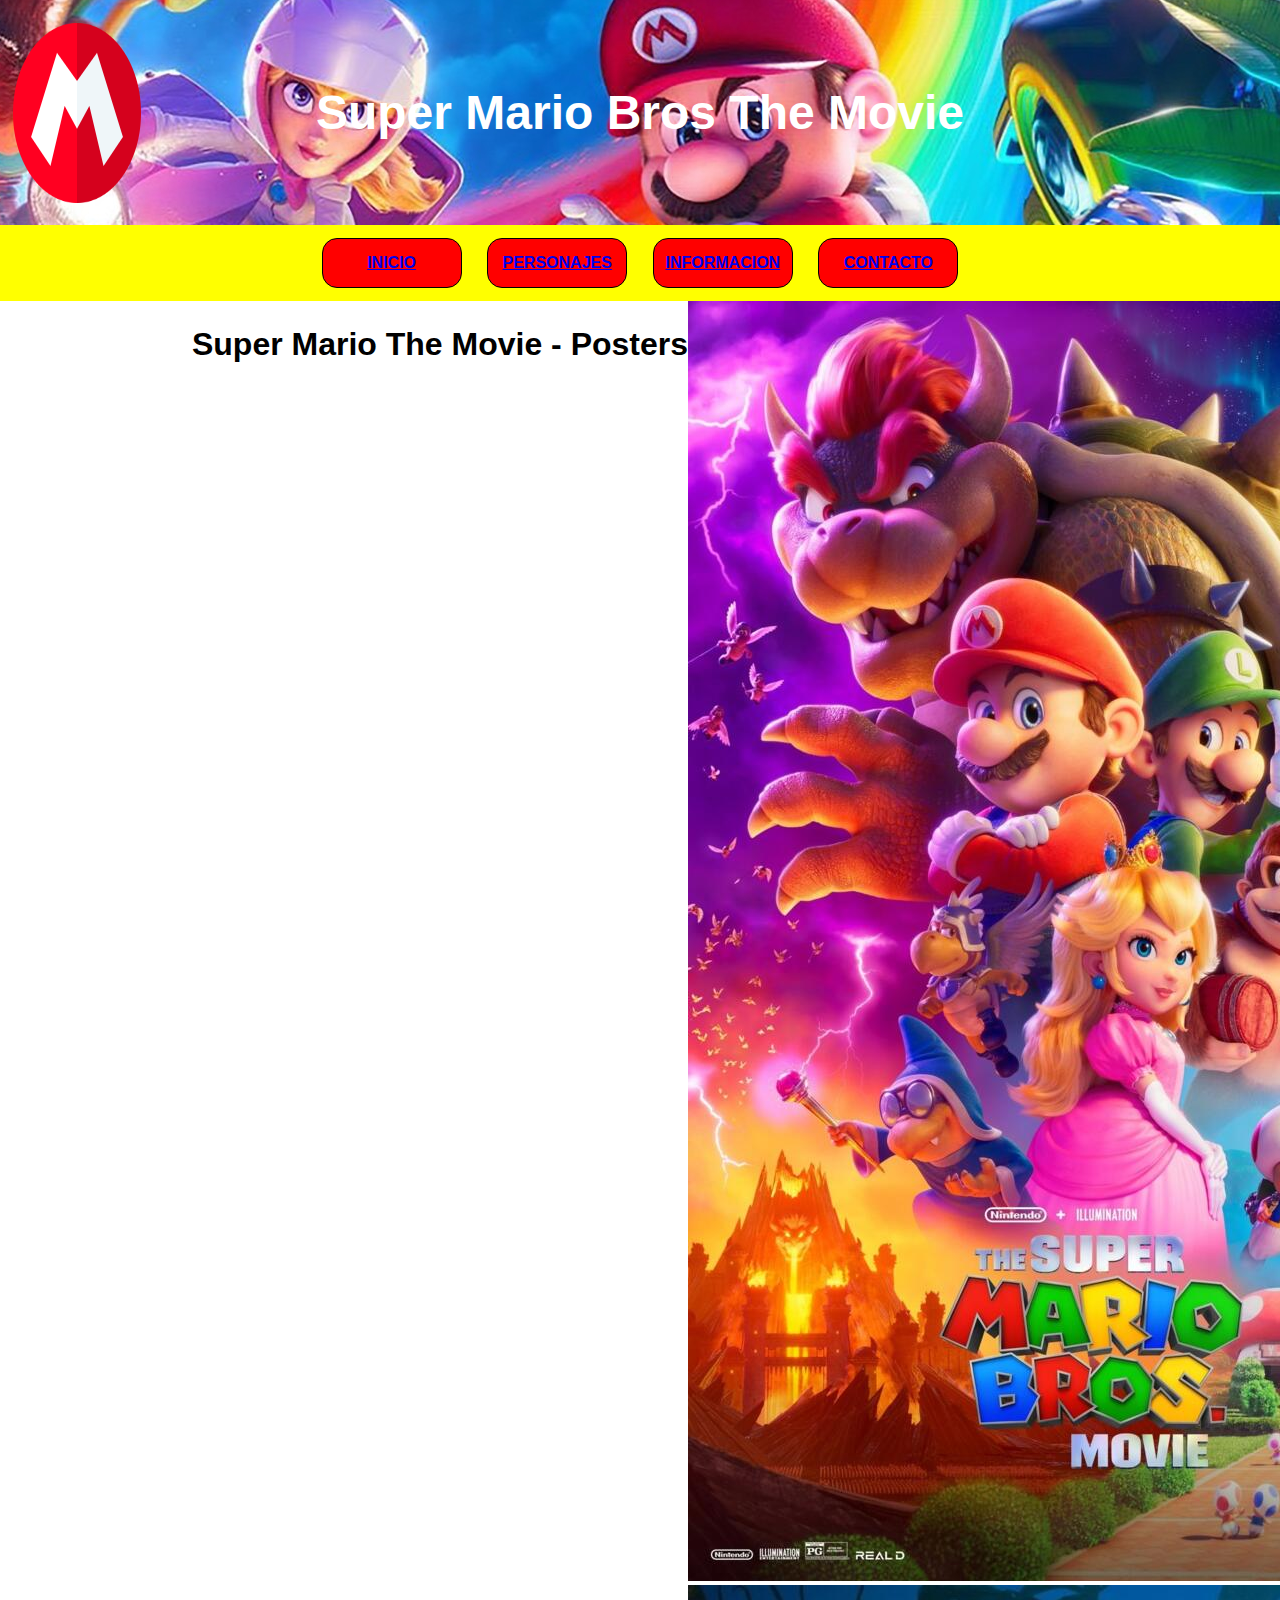
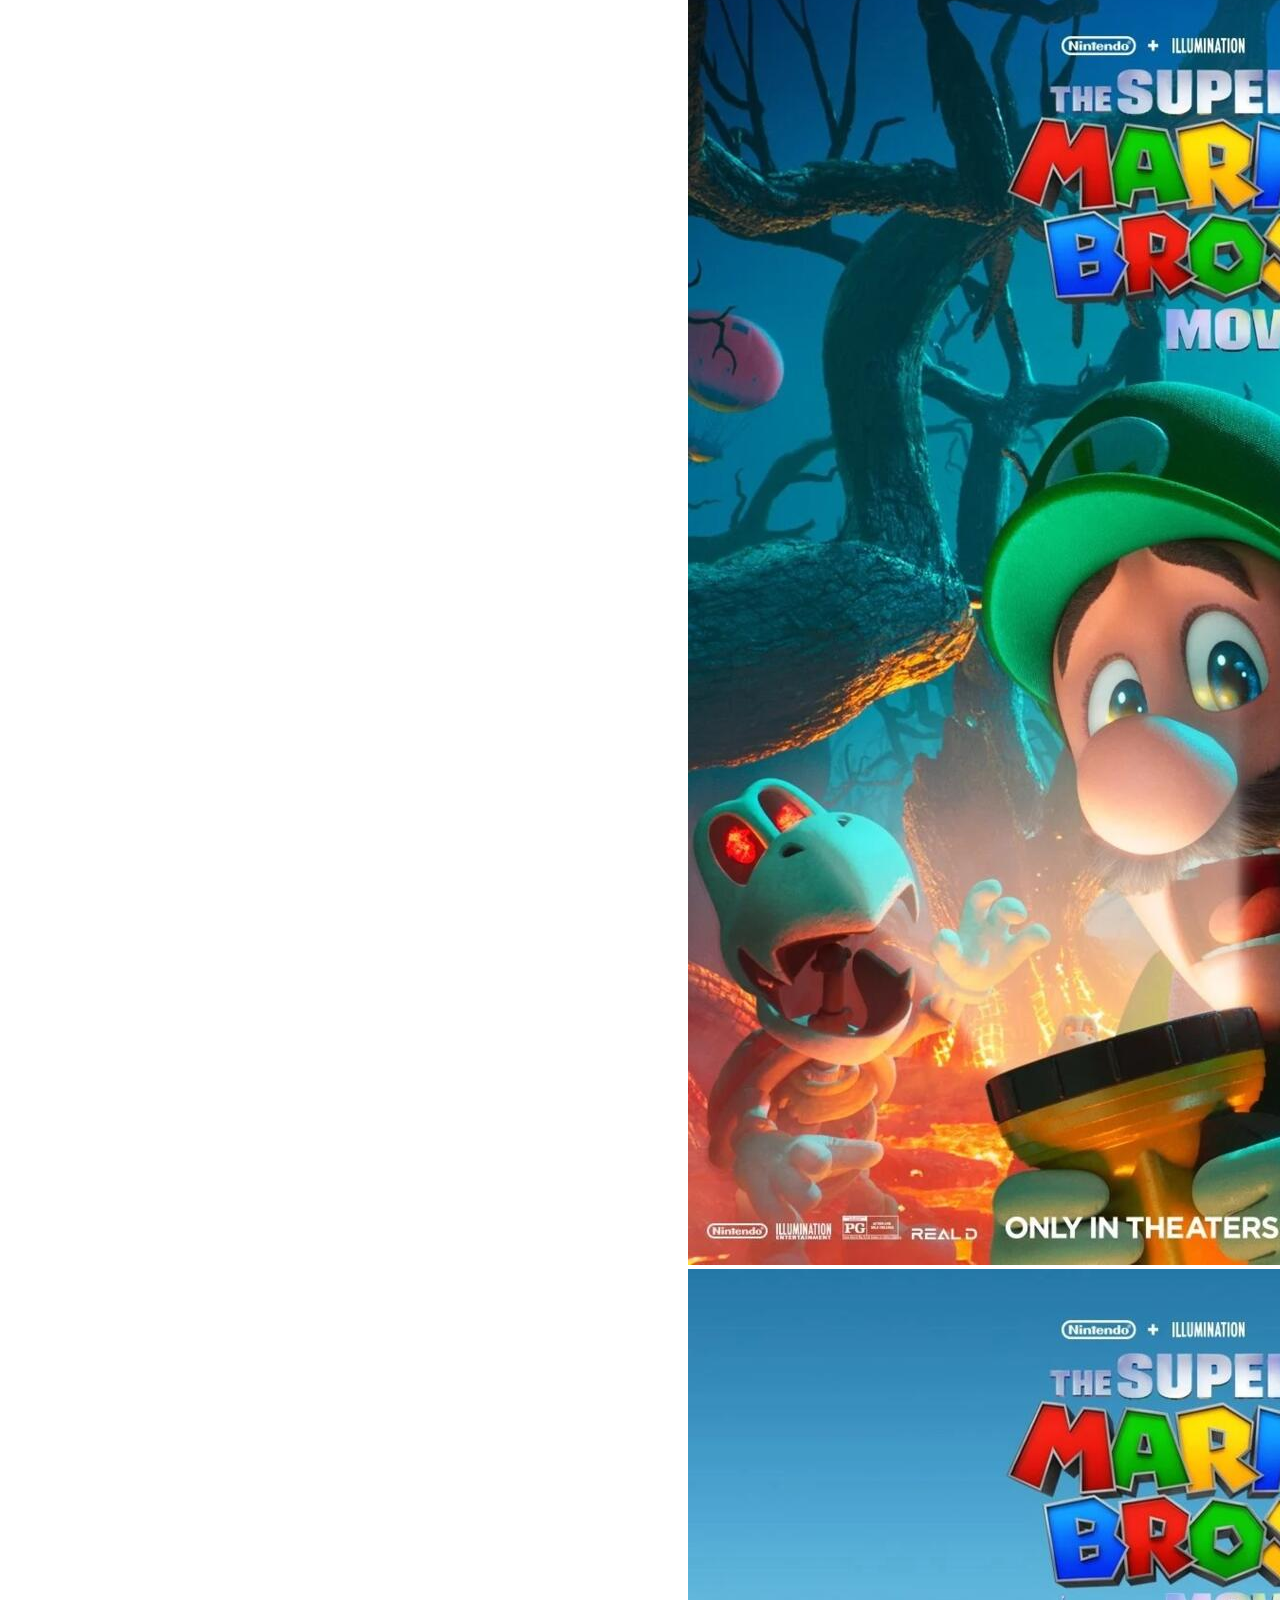
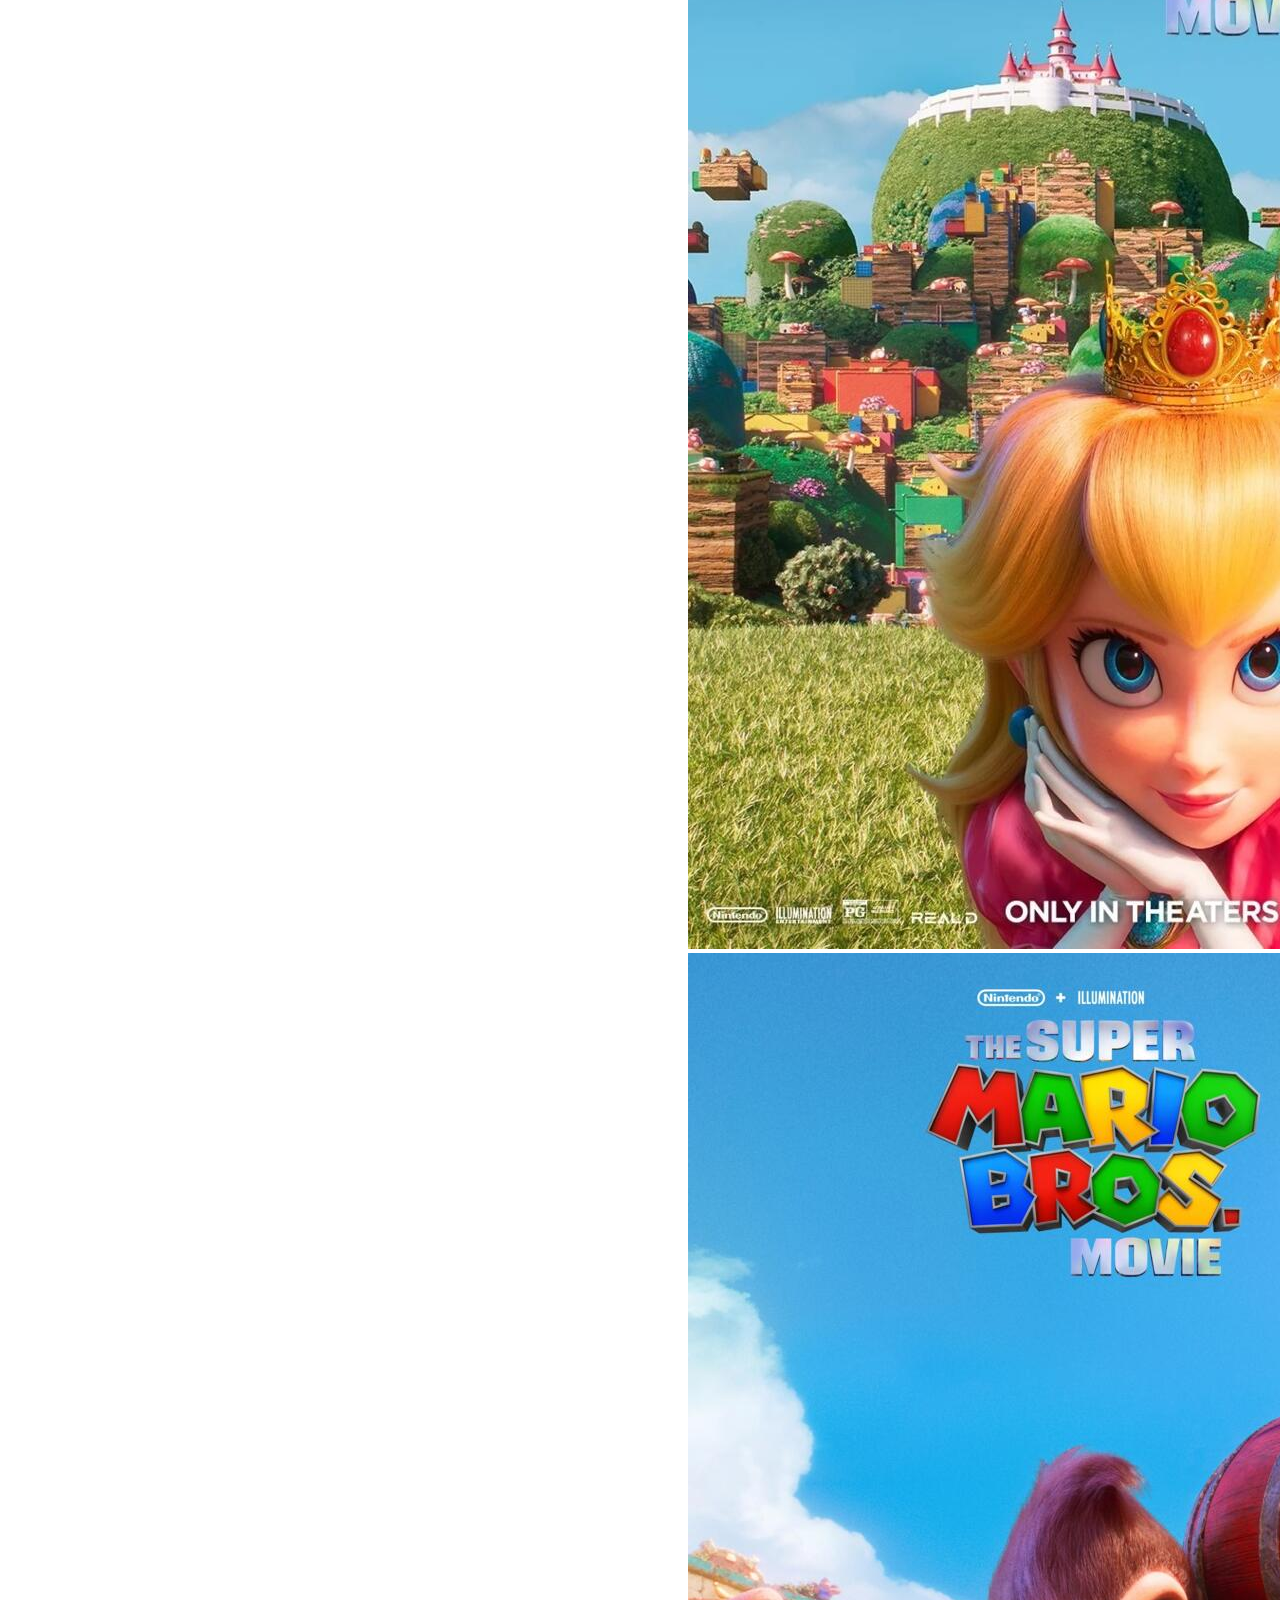
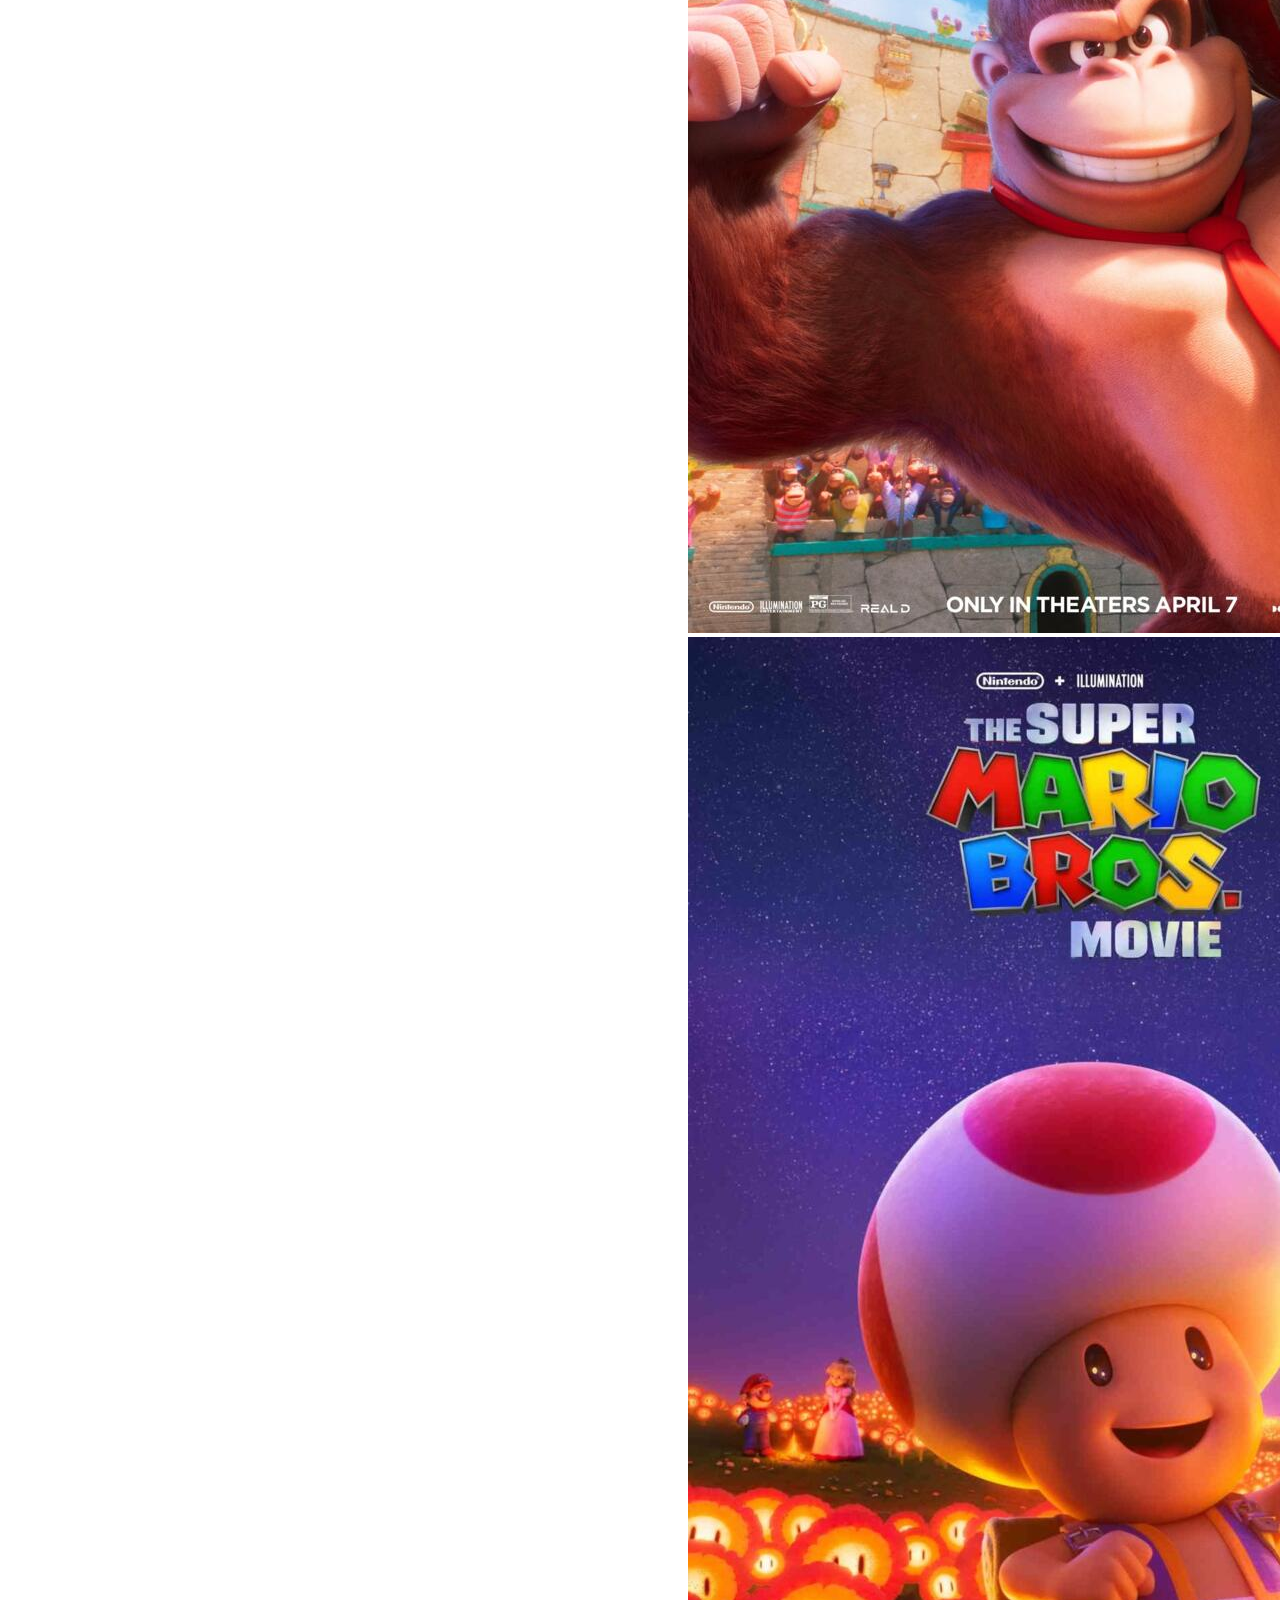
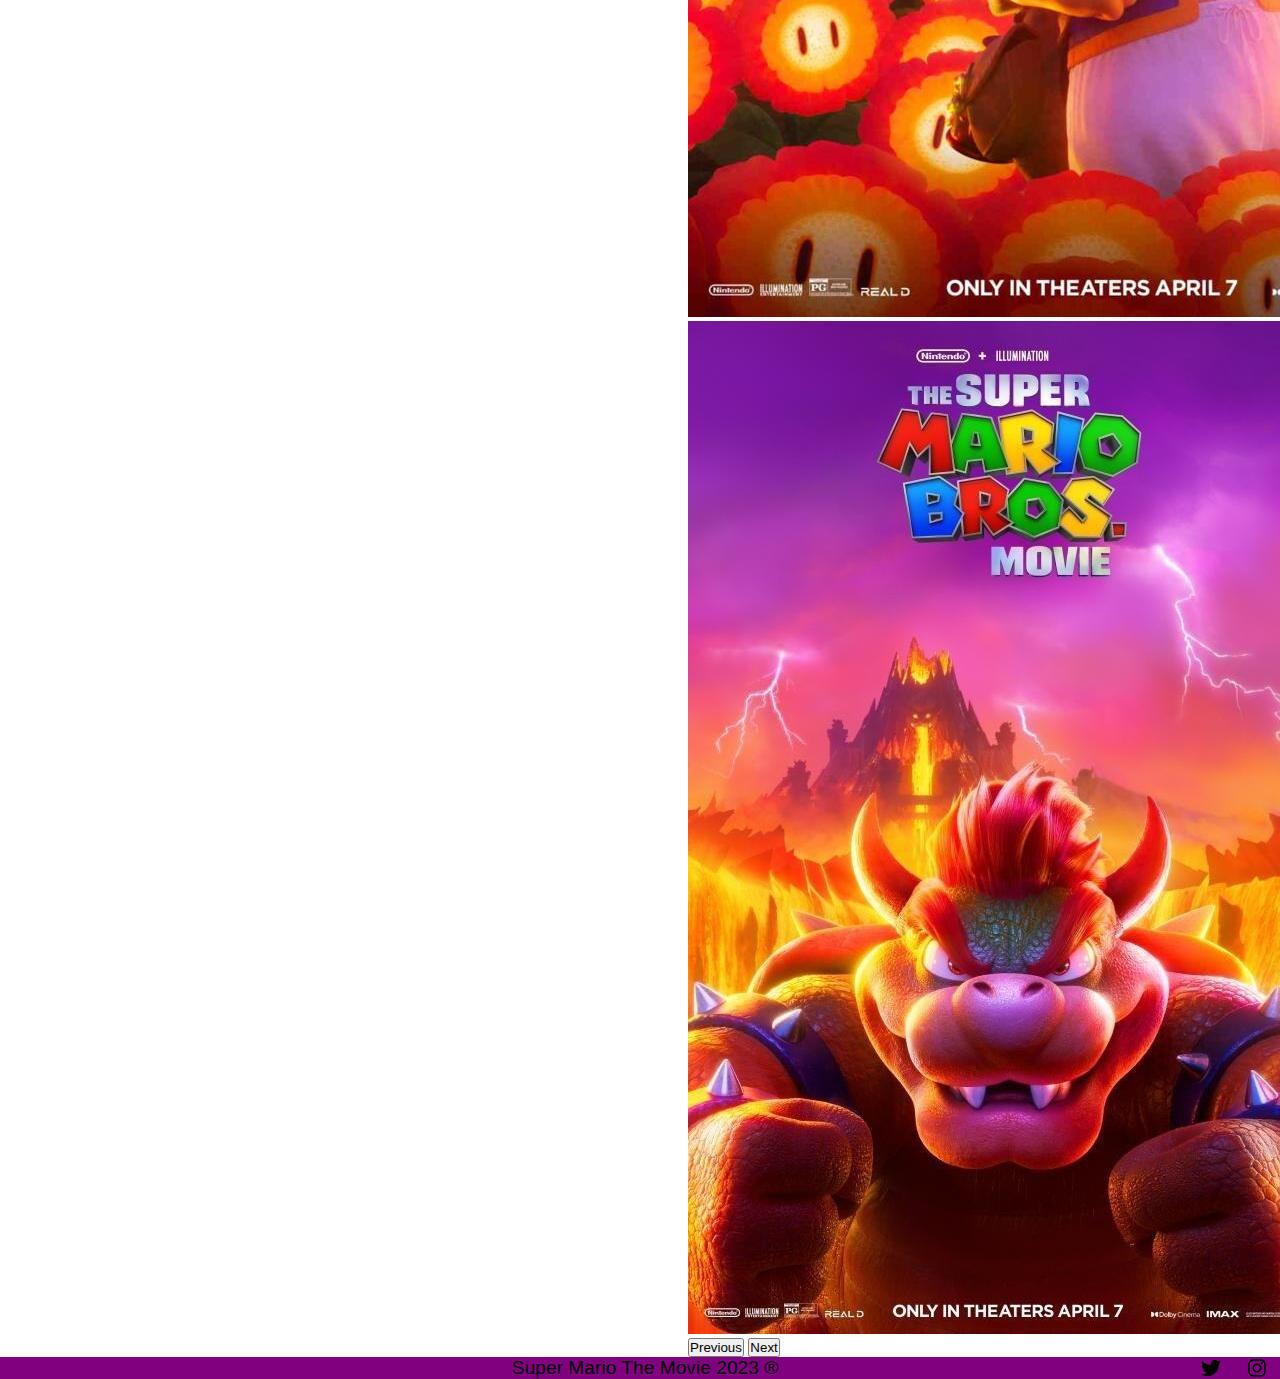
<file: webMario-main/index.html>
<!DOCTYPE html>
<html lang="en">
<head>
    <meta charset="UTF-8">
    <meta http-equiv="X-UA-Compatible" content="IE=edge">
    <meta name="viewport" content="width=device-width, initial-scale=1.0">
    <meta name="description" content="Posters de la película Super Mario Bros">
    <meta name="keywords" content="posters, super mario, mario bros, super mario bros, the super mario bros movie, movie">

    <title>Super Mario Bros The Movie</title>
    <link href="https://cdn.jsdelivr.net/npm/bootstrap@5.3.0-alpha3/dist/css/bootstrap.min.css" rel="stylesheet" integrity="sha384-KK94CHFLLe+nY2dmCWGMq91rCGa5gtU4mk92HdvYe+M/SXH301p5ILy+dN9+nJOZ" crossorigin="anonymous">
    <link rel="stylesheet" href="assets/css/index.css">
</head>

<header>
    <div class="logo">
        <img src="assets/img/logo_mariobros.png" alt="Logo">
    </div>
    <div class="banner">
        <h2>
            Super Mario Bros The Movie
        </h2>
    </div>
</header>

<nav>
    <div>
        <a href="index.html">INICIO</a>
    </div>
    <div>
        <a href="personajes.html">PERSONAJES</a>
    </div>
    <div>
        <a href="about.html">INFORMACION</a>
    </div>
    <div>
        <a href="contact.html">CONTACTO</a>
    </div>
</nav>

<body>
    <main>
        <h2>Super Mario The Movie - Posters</h2>
        <!-- <div class="galeria">
            <img src="assets/img/poster_mario2.jpg" alt="">
            <img src="assets/img/poster_mario5.jpg" alt="">
            <img src="assets/img/poster_mario6.jpg" alt="">
            <img src="assets/img/poster_mario7.jpg" alt="">
            <img src="assets/img/poster_mario8.jpg" alt="">
            <img src="assets/img/poster_mario9.jpg" alt="">

        </div> -->
        <div id="carouselExample" class="carousel slide">
            <div class="carousel-inner">
              <div class="carousel-item active">
                <img src="./assets/img/poster_mario2.jpg" class="d-block w-100" alt="...">
              </div>
              <div class="carousel-item">
                <img src="./assets/img/poster_mario5.jpg" class="d-block w-100" alt="...">
              </div>
              <div class="carousel-item">
                <img src="./assets/img/poster_mario6.jpg" class="d-block w-100" alt="...">
              </div>
              <div class="carousel-item">
                <img src="./assets/img/poster_mario7.jpg" class="d-block w-100" alt="...">
              </div>
              <div class="carousel-item">
                <img src="./assets/img/poster_mario8.jpg" class="d-block w-100" alt="...">
              </div>
              <div class="carousel-item">
                <img src="./assets/img/poster_mario9.jpg" class="d-block w-100" alt="...">
              </div>
            </div>
            <button class="carousel-control-prev" type="button" data-bs-target="#carouselExample" data-bs-slide="prev">
              <span class="carousel-control-prev-icon" aria-hidden="true"></span>
              <span class="visually-hidden">Previous</span>
            </button>
            <button class="carousel-control-next" type="button" data-bs-target="#carouselExample" data-bs-slide="next">
              <span class="carousel-control-next-icon" aria-hidden="true"></span>
              <span class="visually-hidden">Next</span>
            </button>
          </div>
    </main>
    <script src="https://cdn.jsdelivr.net/npm/bootstrap@5.3.0-alpha3/dist/js/bootstrap.bundle.min.js" integrity="sha384-ENjdO4Dr2bkBIFxQpeoTz1HIcje39Wm4jDKdf19U8gI4ddQ3GYNS7NTKfAdVQSZe" crossorigin="anonymous"></script>
</body>
<footer>
    <div class="copy-logos">
        <p>
            Super Mario The Movie 2023 ®
        </p>
        <img class="social-logos" src="assets/img/twitter.svg" alt="twitter">
        <img class="social-logos" src="assets/img/instagram.svg" alt="instagram">
    </div>
</footer>
</html>
</file>
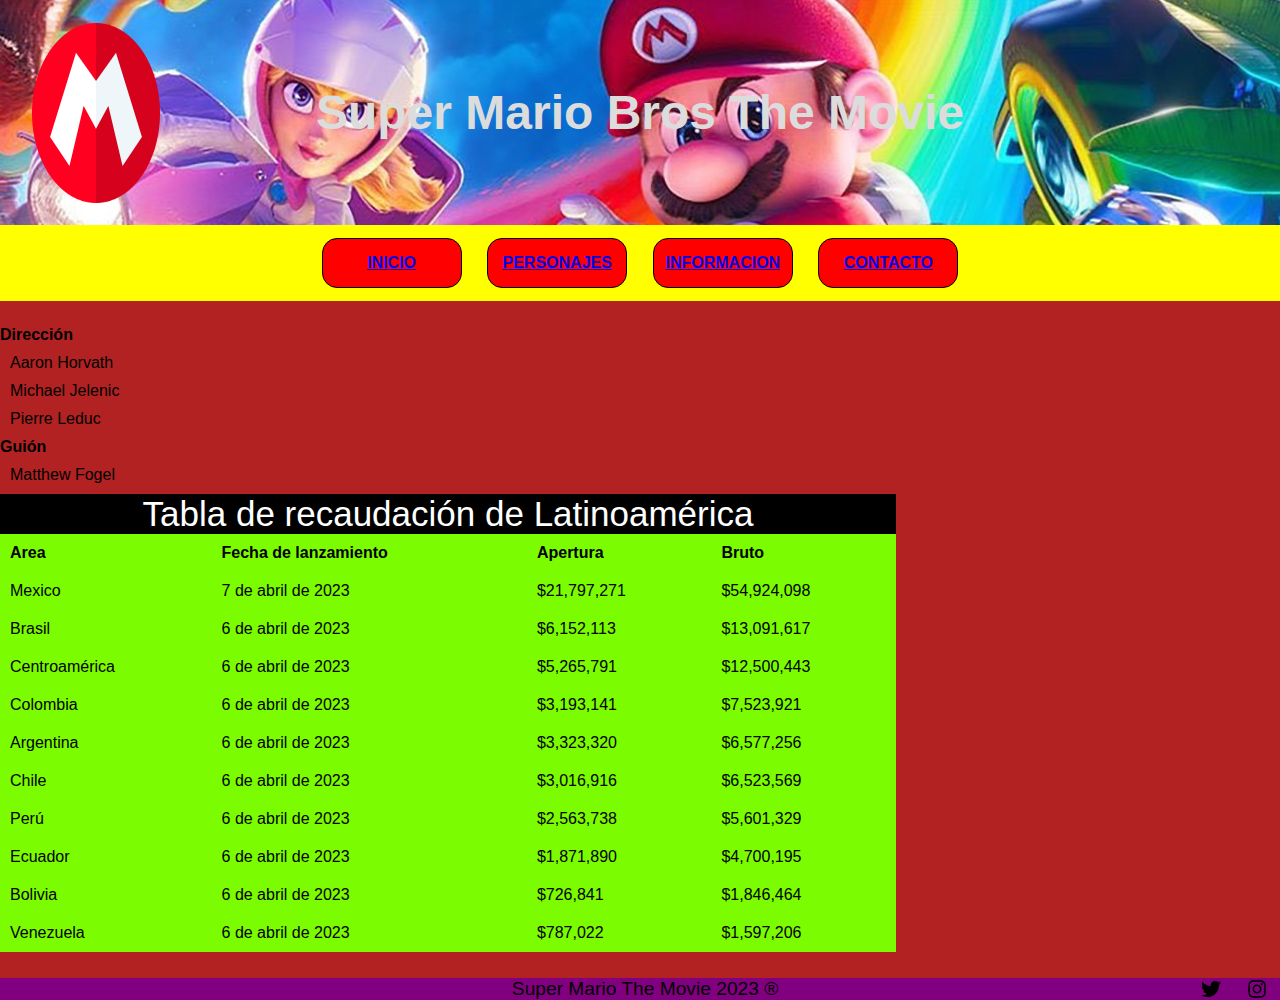
<file: webMario-main/about.html>
<!DOCTYPE html>
<html lang="en">
<head>
    <meta charset="UTF-8">
    <meta http-equiv="X-UA-Compatible" content="IE=edge">
    <meta name="viewport" content="width=device-width, initial-scale=1.0">
    <title>Super Mario Bros The Movie</title>

    <link rel="stylesheet" href="assets/css/index.css">
    <link rel="stylesheet" href="assets/css/about.css">
</head>

<header>
    <div class="logo">
        <img src="assets/img/logo_mariobros.png" alt="Logo">
    </div>
    <div class="banner">
        <h2>
            Super Mario Bros The Movie
        </h2>
    </div>
</header>

<nav>
    <div>
        <a href="index.html">INICIO</a>
    </div>
    <div>
        <a href="personajes.html">PERSONAJES</a>
    </div>
    <div>
        <a href="about.html">INFORMACION</a>
    </div>
    <div>
        <a href="contact.html">CONTACTO</a>
    </div>
</nav>

<body>

    <dl class="direccion">
        <dt>
            Dirección
        </dt>

        <dd>Aaron Horvath</dd>
        <dd>Michael Jelenic</dd>
        <dd>Pierre Leduc</dd>

    </dl>

    <dl class="guion">

        <dt>
            Guión
        </dt>

        <dd>Matthew Fogel</dd>

    </dl>

    <table>
        <caption>Tabla de recaudación de Latinoamérica</caption>
        <thead>
            <tr>
                <th>Area</th>
                <th>Fecha de lanzamiento</th>
                <th>Apertura</th>
                <th>Bruto</th>
            </tr>
        </thead>
        <tbody>
            <tr>
                <td>Mexico</td>
                <td>7 de abril de 2023</td>
                <td>$21,797,271	</td>
                <td>$54,924,098</td>
              </tr>
              <tr>
                <td>Brasil</td>
                <td>6 de abril de 2023</td>
                <td>$6,152,113</td>
                <td>$13,091,617</td>
              </tr>
              <tr>
                <td>Centroamérica</td>
                <td>6 de abril de 2023</td>
                <td>$5,265,791</td>
                <td>$12,500,443</td>
              </tr>
              <tr>
                <td>Colombia</td>
                <td>6 de abril de 2023</td>
                <td>$3,193,141</td>
                <td>$7,523,921</td>
              </tr>
              <tr>
                <td>Argentina</td>
                <td>6 de abril de 2023</td>
                <td>$3,323,320</td>
                <td>$6,577,256</td>
              </tr>
              <tr>
                <td>Chile</td>
                <td>6 de abril de 2023</td>
                <td>$3,016,916</td>
                <td>$6,523,569</td>
              </tr>
              <tr>
                <td>Perú</td>
                <td>6 de abril de 2023</td>
                <td>$2,563,738</td>
                <td>$5,601,329</td>
              </tr>
              <tr>
                <td>Ecuador</td>
                <td>6 de abril de 2023</td>
                <td>$1,871,890</td>
                <td>$4,700,195</td>
              </tr>
              <tr>
                <td>Bolivia</td>
                <td>6 de abril de 2023</td>
                <td>$726,841</td>
                <td>$1,846,464</td>
              </tr>
              <tr>
                <td>Venezuela</td>
                <td>6 de abril de 2023</td>
                <td>$787,022</td>
                <td>$1,597,206</td>
              </tr>
        </tbody>
    </table>

</body>
<footer>
    <div class="copy-logos">
        <p>
            Super Mario The Movie 2023 ®
        </p>
        <img class="social-logos" src="assets/img/twitter.svg" alt="twitter">
        <img class="social-logos" src="assets/img/instagram.svg" alt="instagram">
    </div>
</footer>
</html>
</file>
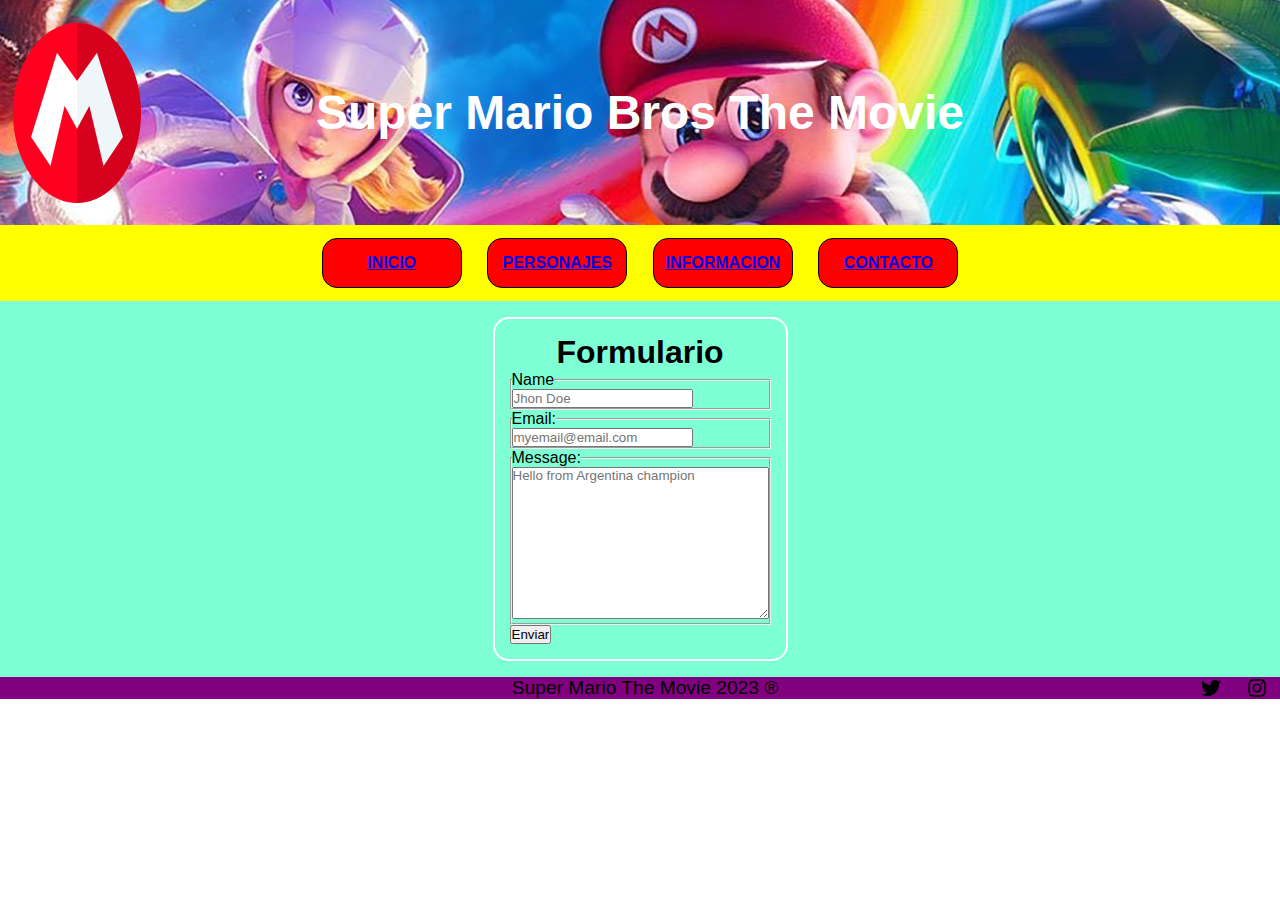
<file: webMario-main/contact.html>
<!DOCTYPE html>
<html lang="en">
<head>
    <meta charset="UTF-8">
    <meta http-equiv="X-UA-Compatible" content="IE=edge">
    <meta name="viewport" content="width=device-width, initial-scale=1.0">
    <title>Super Mario Bros The Movie</title>

    <link rel="stylesheet" href="assets/css/contact.css">
</head>

<header>
    <div class="logo">
        <img src="assets/img/logo_mariobros.png" alt="Logo">
    </div>
    <div class="banner">
        <h2>
            Super Mario Bros The Movie
        </h2>
    </div>
</header>

<nav>
    <div>
        <a href="index.html">INICIO</a>
    </div>
    <div>
        <a href="personajes.html">PERSONAJES</a>
    </div>
    <div>
        <a href="about.html">INFORMACION</a>
    </div>
    <div>
        <a href="contact.html">CONTACTO</a>
    </div>
</nav>

<body>
    <main>
        <div class="container"> 
            <h1>Formulario</h1>
    
            <form action="show_data.html" method="get">
                <fieldset>
                    <legend>Name</legend>
                    <input type="text" name="nombre" id="nombre" placeholder="Jhon Doe">
                </fieldset>
                <fieldset>
                    <legend>Email:</legend>
                    <input type="text" name="apellido" id="apellido" placeholder="myemail@email.com">
                </fieldset>
                <fieldset>
                    <legend>Message:</legend>
                    <textarea name="Message" id="Message" cols="30" rows="10" placeholder="Hello from Argentina champion"></textarea>
                </fieldset>
                <input type="submit" value="Enviar">
            </form>
        </div>
    </main>
</body>
<footer>
    <div class="copy-logos">
        <p>
            Super Mario The Movie 2023 ®
        </p>
        <img class="social-logos" src="assets/img/twitter.svg" alt="twitter">
        <img class="social-logos" src="assets/img/instagram.svg" alt="instagram">
    </div>
</footer>
</html>
</file>
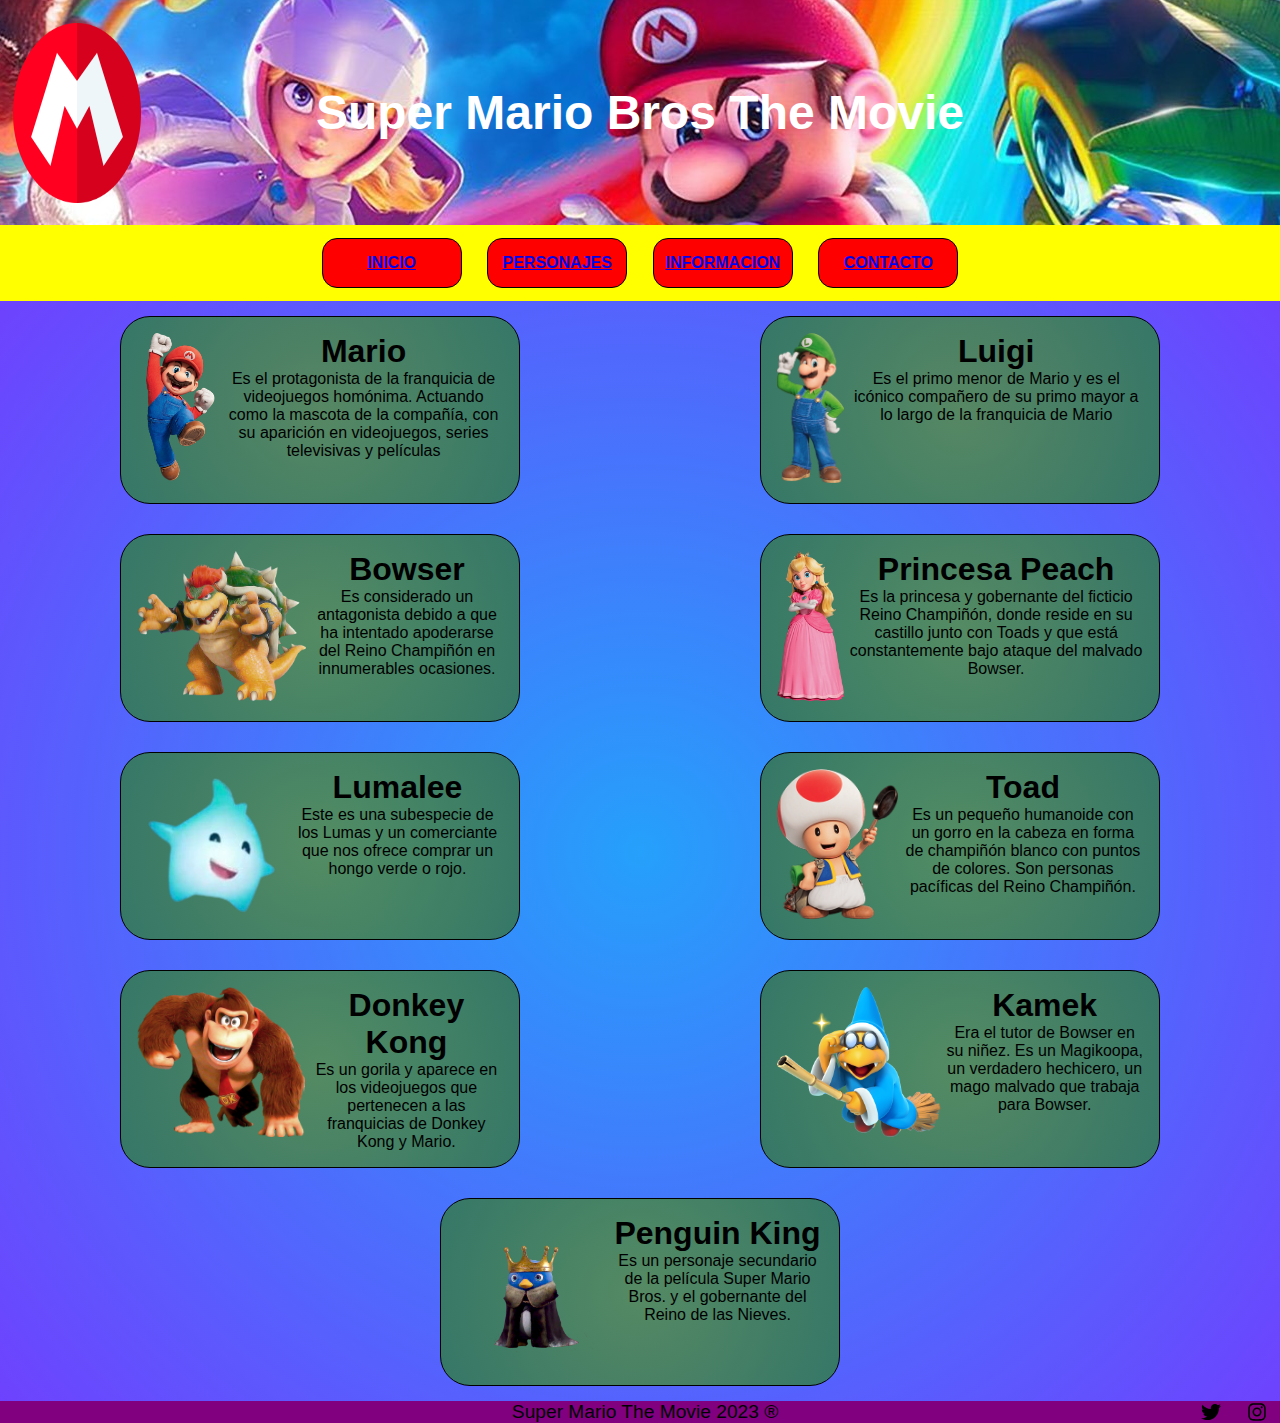
<file: webMario-main/personajes.html>
<!DOCTYPE html>
<html lang="en">
<head>
    <meta charset="UTF-8">
    <meta http-equiv="X-UA-Compatible" content="IE=edge">
    <meta name="viewport" content="width=device-width, initial-scale=1.0">
    <meta name="description" content="Personajes de la película Super Mario Bros">
    <meta name="keywords" content="personaje, super mario, mario bros, super mario bros, the super mario bros movie, movie, luigi, bowser">

    <title>Super Mario Bros The Movie</title>

    <link rel="stylesheet" href="assets/css/personajes.css ">
</head>

<header>
    <div class="logo">
        <img src="assets/img/logo_mariobros.png" alt="Logo">
    </div>
    <div class="banner">
        <h2>
            Super Mario Bros The Movie
        </h2>
    </div>
</header>

<nav>
    <div>
        <a href="index.html">INICIO</a>
    </div>
    <div>
        <a href="personajes.html">PERSONAJES</a>
    </div>
    <div>
        <a href="about.html">INFORMACION</a>
    </div>
    <div>
        <a href="contact.html">CONTACTO</a>
    </div>
</nav>

<body>
    <div class="personajes">
        <div class="flex Mario">
            <div class="Image">
                <img src="./assets/img/MarioMoveJump.png" alt="mario" >
            </div>
            <div class="texto">
                <h1>Mario</h1>
                <p>Es el protagonista de la franquicia de videojuegos homónima. Actuando como la mascota de la compañía, con su aparición en videojuegos, series televisivas y películas</p>
            </div>
        </div>

        <div class="flex Luigi">
            <div class="Image">
                <img src="./assets/img/Luigi_the_super_mario_bros_movie_full_render.png" alt="luigi">
            </div>
            <div class="texto">
                <h1>Luigi</h1>
                <p>Es el primo menor de Mario y es el icónico compañero de su primo mayor a lo largo de la franquicia de Mario</p>
            </div>
        </div>

        <div class="flex Bowser">
            <div class="Image">
                <img src="./assets/img/Bowser_TSMBM_29.png" alt="bowser">
            </div>
            <div class="texto">
                <h1>Bowser</h1>
                <p>Es considerado un antagonista debido a que ha intentado apoderarse del Reino Champiñón en innumerables ocasiones.</p>
            </div>
        </div>

        <div class="flex Peach">
            <div class="Image">
                <img src="./assets/img/Mario_movie_2023_princess_peach_4_by_princessamulet16_dfj2yxk-fullview.png" alt="peach">
            </div>
            <div class="texto">
                <h1>Princesa Peach</h1>
                <p>Es la princesa y gobernante del ficticio Reino Champiñón, donde reside en su castillo junto con Toads y que está constantemente bajo ataque del malvado Bowser.</p>
            </div>
            
        </div>

        <div class="flex Lumalee">
            <div class="Image">
                <img src="./assets/img/LumaleeMovie.png" alt="lumalee">
            </div>
            <div class="texto">
                <h1>Lumalee</h1>
                <p>Este es una subespecie de los Lumas y un comerciante que nos ofrece comprar un hongo verde o rojo.</p>
            </div>
        </div>

        <div class="flex Toad">
            <div class="Image">
                <img src="./assets/img/TSMBM_Toad_render_29.png" alt="toad">
            </div>
            <div class="texto">
                <h1>Toad</h1>
                <p>Es un pequeño humanoide con un gorro en la cabeza en forma de champiñón blanco con puntos de colores. Son personas pacíficas del Reino Champiñón.</p>
            </div>
        </div>

        <div class="flex Donky">
            <div class="Image">
                <img src="./assets/img/Super_mario_movie_scan_9.png" alt="donkey">
            </div>
            <div class="texto">
                <h1>Donkey Kong</h1>
                <p>Es un gorila y aparece en los videojuegos que pertenecen a las franquicias de Donkey Kong y Mario.</p>
            </div>
        </div>

        <div class="flex Kamek">
            <div class="Image">
                <img src="./assets/img/MPS_Kamek_Artwork.png" alt="kamek">
            </div>
            
            <div class="texto">
                <h1>Kamek</h1>
                <p>Era el tutor de Bowser en su niñez. Es un Magikoopa, un verdadero hechicero, un mago malvado que trabaja para Bowser.</p>
            </div>
        </div>

        <div class="flex PenguinKing">
            <div class="Image">
                <img src="./assets/img/Penguin_King_scan.png" alt="penguinking">
            </div>
            <div class="texto">
                <h1>Penguin King</h1>
                <p>Es un personaje secundario de la película Super Mario Bros. y el gobernante del Reino de las Nieves.</p>
            </div>
            
        </div>

    </div>
</body>
<footer>
    <div class="copy-logos">
        <p>
            Super Mario The Movie 2023 ®
        </p>
        <img class="social-logos" src="assets/img/twitter.svg" alt="twitter">
        <img class="social-logos" src="assets/img/instagram.svg" alt="instagram">
    </div>
</footer>
</html>
</file>
<file: webMario-main/assets/css/index.css>
*{
    padding: 0;
    margin: 0;
    box-sizing: border-box;
    font-family: 'Lucida Sans', 'Lucida Sans Regular', 'Lucida Grande', 'Lucida Sans Unicode', Geneva, Verdana, sans-serif;
}

header{
    display: inline-flex;
}
.logo{
    display: flex;
    position: absolute;
    align-self: center;
    margin: 1%;
    z-index: 1;
}
.logo img{
    height: 20vh;
    width: 10vw;
    /* margin: 15%; */
}

.banner{
    display: flex;
    align-self: flex-start;
    height: 25vh;
    width: 100vw;
    background-image: url(../img/banner_supermario.jpg);
    background-position: 38% 56%;
    justify-content: center;
    z-index: 0;
}
.banner h2{
    align-self: center;
    color: white;
    font-size: 3em;
}

nav{
    display: flex;
    justify-content: center;
    background-color:yellow;
}
nav div{
    display: flex;
    background-color: red;
    border-radius: 15px;
    border: 1px solid black;
    width: 140px;
    height: 50px;
    margin: 1%;
    justify-content: center;
}
nav a{
    display: flex;
    align-self: center;
    font-weight: bold;
}

body main{
    display: flex;
    flex-wrap: wrap;
    justify-content: center;
}

body main h2{
    min-width: max-content;
    text-align: center;
    margin-top: 2%;
    font-size: 2em;
}

.galeria{
    display: flex;
    justify-content: center;
    width: 90vw;
    height: 600px;
    margin: 2%;
}

.galeria img{
    width: 15%;
    object-fit: cover;
    transition: all 0.7s ease-in-out;
}
.galeria img:hover{
    width: 50%;;
}

footer{
    display: flex;
    justify-content: flex-end;
    background-color: purple;
}
footer div.copy-logos{
    display: flex;
    justify-content: space-between;
    width: 90%;
    margin-right: 1%;
}
footer div.copy-logos p{
    display: flex;
    justify-content: center;
    width: 92%;
    font-size: 1.2em;
}
footer div.copy-logos img{
    display: flex;
    align-self: center;
    height: 20px;
    width: 20px;
}
#carouselExample{
    width: 400px;
    height: auto;
}
</file>
<file: webMario-main/assets/css/about.css>
*{
    padding: 0;
    margin: 0;
    box-sizing: border-box;
}

.logo{
    position: absolute;
}
.logo img{
    height: 20vh;
    width: 10vw;
    margin: 15%;
}

.banner{
    display: flex;
    height: 25vh;
    width: 100vw;
    background-image: url(../img/banner_supermario.jpg);
    background-position: 38% 56%;
    justify-content: center;
}
.banner h2{
    align-self: center;
    color: gainsboro;
}

nav{
    display: flex;
    justify-content: center;
    background-color:yellow;
}
nav div{
    display: flex;
    background-color: red;
    border-radius: 15px;
    border: 1px solid black;
    width: 140px;
    height: 50px;
    margin: 1%;
    justify-content: center;
}
nav a{
    display: flex;
    align-self: center;
    font-family: 'Lucida Sans', 'Lucida Sans Regular', 'Lucida Grande', 'Lucida Sans Unicode', Geneva, Verdana, sans-serif;
    font-weight: bold;
}

body{
    background-color:firebrick;
}
dl.direccion{
    margin-top: 2%;
}
dd{
    margin: 10px;
}
dt{
    font-weight: 600;
}
table{
    width: 70%;
    border-collapse: collapse;
    margin-bottom: 2%;
}
table caption {
    background-color: black;
    color: white;
    font-size: 35px;
}
td, th {
    padding: 10px;
    text-align: left;
    background-color:lawngreen;
}
.centered {
    text-align: center;
}

footer{
    display: flex;
    justify-content: flex-end;
    background-color: purple;
}
footer div.copy-logos{
    display: flex;
    justify-content: space-between;
    width: 90%;
    margin-right: 1%;
}
footer div.copy-logos p{
    display: flex;
    justify-content: center;
    width: 92%;
    font-size: 1.2em;
}
footer div.copy-logos img{
    display: flex;
    align-self: center;
    height: 20px;
    width: 20px;
}
</file>
<file: webMario-main/assets/css/contact.css>
*{
    padding: 0;
    margin: 0;
    box-sizing: border-box;
    font-family: 'Lucida Sans', 'Lucida Sans Regular', 'Lucida Grande', 'Lucida Sans Unicode', Geneva, Verdana, sans-serif;
}

header{
    display: inline-flex;
}
.logo{
    display: flex;
    position: absolute;
    align-self: center;
    margin: 1%;
    z-index: 1;
}
.logo img{
    height: 20vh;
    width: 10vw;
    /* margin: 15%; */
}

.banner{
    display: flex;
    align-self: flex-start;
    height: 25vh;
    width: 100vw;
    background-image: url(../img/banner_supermario.jpg);
    background-position: 38% 56%;
    justify-content: center;
    z-index: 0;
}
.banner h2{
    align-self: center;
    color: white;
    font-size: 3em;
}

nav{
    display: flex;
    justify-content: center;
    background-color:yellow;
}
nav div{
    display: flex;
    background-color: red;
    border-radius: 15px;
    border: 1px solid black;
    width: 140px;
    height: 50px;
    margin: 1%;
    justify-content: center;
}
nav a{
    display: flex;
    align-self: center;

    font-weight: bold;
}
body main{
    background-color: aquamarine;
    justify-content: center;
    /* align-items: center; */
    padding: 1rem;
    display: flex;
    /* gap: 0.2rem; */
}
.container{
    align-items: center;
    border: 2px solid white;
    padding: 15px;
    border-radius: 1rem;
}
main h1{
    text-align: center;
}
.submit{
    justify-content: space-around;
}

footer{
    display: flex;
    justify-content: flex-end;
    background-color: purple;
}
footer div.copy-logos{
    display: flex;
    justify-content: space-between;
    width: 90%;
    margin-right: 1%;
}
footer div.copy-logos p{
    display: flex;
    justify-content: center;
    width: 92%;
    font-size: 1.2em;
}
footer div.copy-logos img{
    display: flex;
    align-self: center;
    height: 20px;
    width: 20px;
}
</file>
<file: webMario-main/assets/css/personajes.css>
*{
    padding: 0;
    margin: 0;
    box-sizing: border-box;
    font-family: 'Lucida Sans', 'Lucida Sans Regular', 'Lucida Grande', 'Lucida Sans Unicode', Geneva, Verdana, sans-serif;
}

header{
    display: inline-flex;
}
.logo{
    display: flex;
    position: absolute;
    align-self: center;
    margin: 1%;
    z-index: 1;
}
.logo img{
    height: 20vh;
    width: 10vw;
    /* margin: 15%; */
}

.banner{
    display: flex;
    align-self: flex-start;
    height: 25vh;
    width: 100vw;
    background-image: url(../img/banner_supermario.jpg);
    background-position: 38% 56%;
    justify-content: center;
    z-index: 0;
}
.banner h2{
    align-self: center;
    color: white;
    font-size: 3em;
}

nav{
    display: flex;
    justify-content: center;
    background-color:yellow;
}
nav div{
    display: flex;
    background-color: red;
    border-radius: 15px;
    border: 1px solid black;
    width: 140px;
    height: 50px;
    margin: 1%;
    justify-content: center;
}
nav a{
    display: flex;
    align-self: center;
    font-weight: bold;
}

.personajes {
    display: flex;
    flex-wrap: wrap;
    width: 100%;
    height: 100%;
    justify-content: space-around;
    background: rgb(37,160,251);
    background: radial-gradient(circle, rgba(37,160,251,1) 0%, rgba(110,66,254,1) 100%);
}

.flex{
    display: flex;
    background: rgb(88,145,59);
    background: radial-gradient(circle, rgba(88,145,59,0.7903536414565826) 0%, rgba(53,119,103,1) 100%);
    width: 400px;
    /* height: 200px; */
    padding: 1em;
    margin: 15px;
    border: solid black 1px;
    border-radius: 30px;
    align-items: flex-start;
    justify-content: space-between;
    text-align: center;
}
.texto{
    margin-left: 5px;
    display: flex;
    flex-wrap: wrap;
    justify-content: center ;
}

.personajes img{
    height: 150px;
    width: auto;
}

footer{
    display: flex;
    justify-content: flex-end;
    background-color: purple;
}
footer div.copy-logos{
    display: flex;
    justify-content: space-between;
    width: 90%;
    margin-right: 1%;
}
footer div.copy-logos p{
    display: flex;
    justify-content: center;
    width: 92%;
    font-size: 1.2em;
}
footer div.copy-logos img{
    display: flex;
    align-self: center;
    height: 20px;
    width: 20px;
}
</file>
